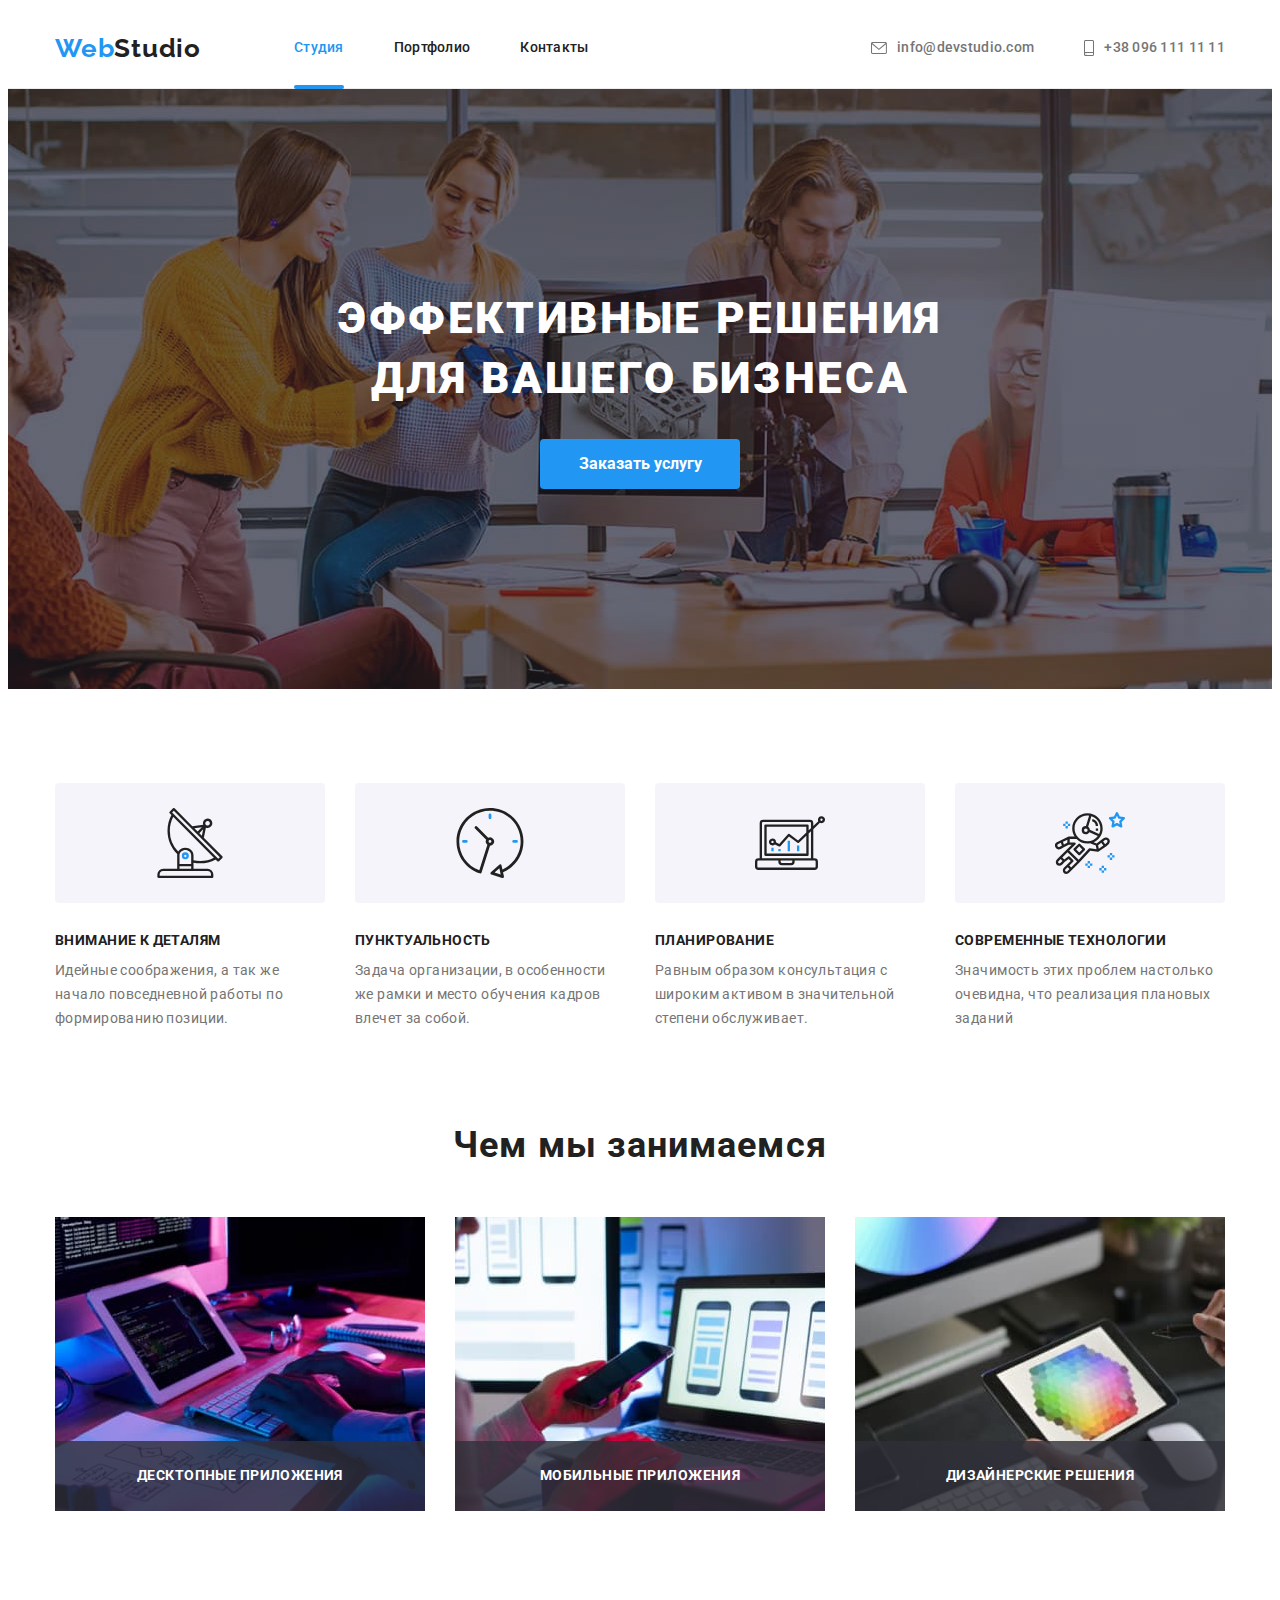
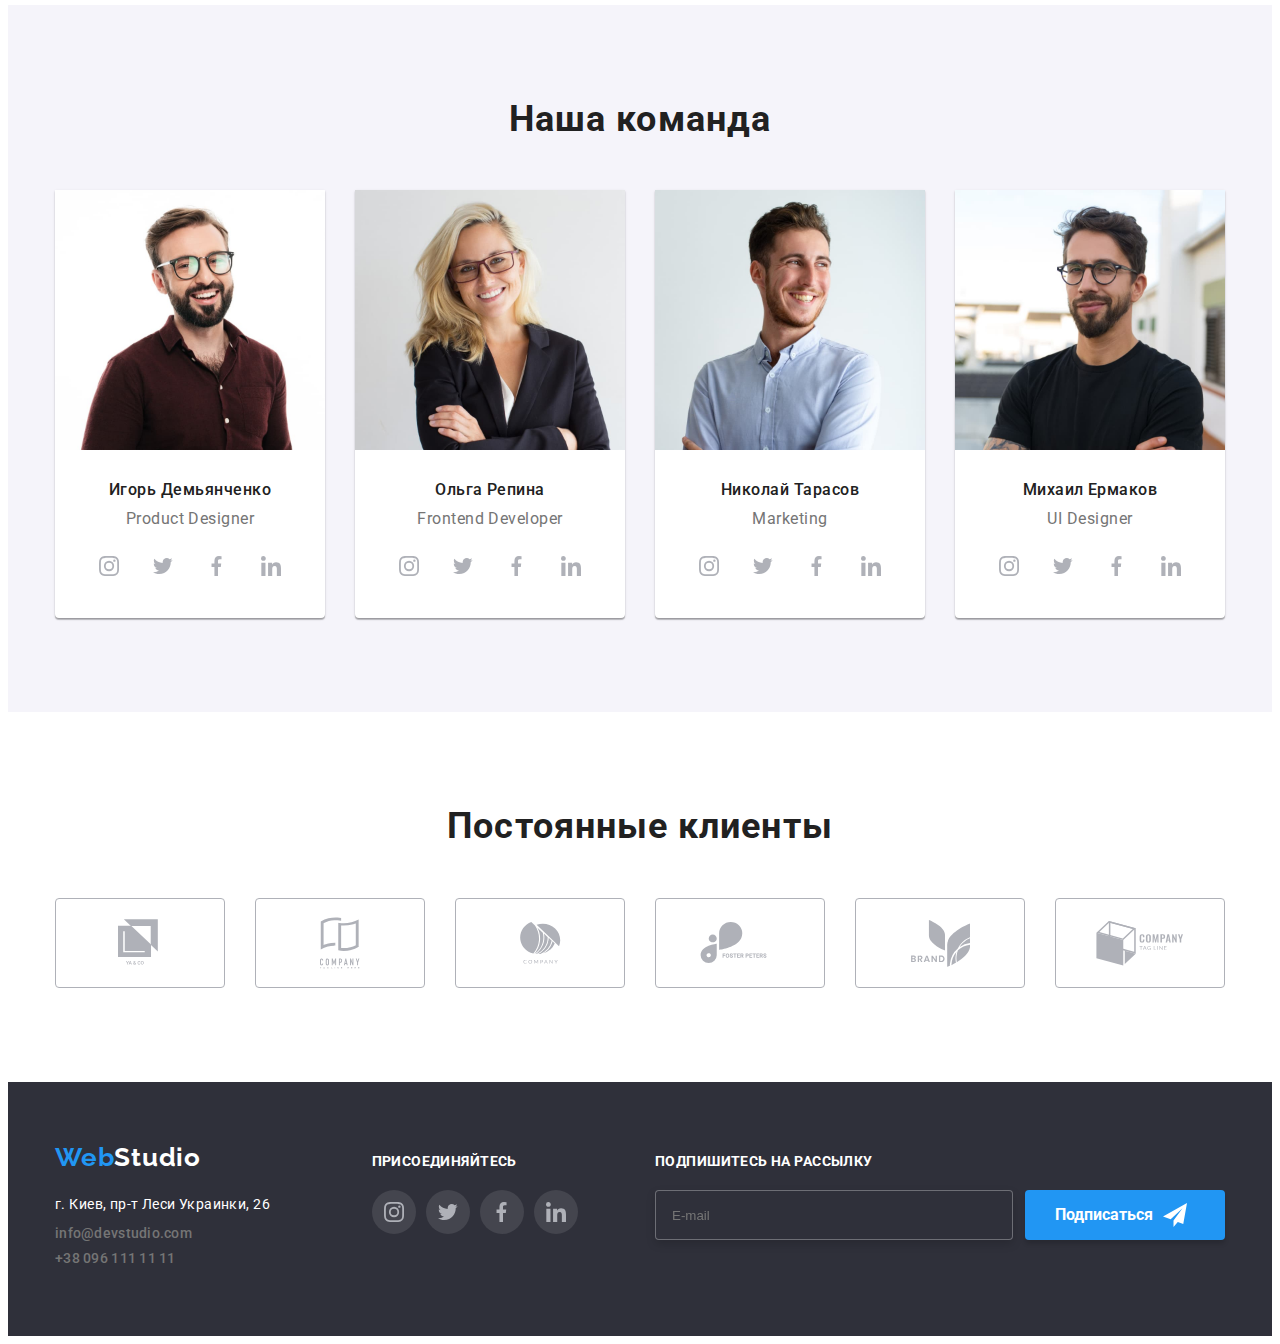
<file: index.html>
<!DOCTYPE html>
<html lang="ru">

<head>
	<meta name="viewport" content="width=device-width, initial-scale=1.0" />
	<meta charset="UTF-8" />
	<title>Веб студия</title>
	<link rel="stylesheet" href="https://cdnjs.cloudflare.com/ajax/libs/modern-normalize/1.0.0/modern-normalize.min.css"
		integrity="sha512-ISS7cAi1PEhQ8jnbJpJZMd29NlhNj4AWYyLOSp2CE/CsHxTCu+r+t0D2yoJudVrd0/8fTVPUVDzY5Tvli75u/g=="
		crossorigin="anonymous" />
	<link rel="preconnect" href="https://fonts.gstatic.com" />
	<link
		href="https://fonts.googleapis.com/css2?family=Raleway:wght@700&family=Roboto:wght@400;500;700;900&display=swap"
		rel="stylesheet" />
	<link rel="stylesheet" href="./css/main.min.css" />
</head>

<body>
	<!-- ШАПКА САЙТА-->
	<header class="header">
		<div class="container">
			<nav class="menu">
				<a href="#" class="logo">
					Web<span class="logoBlack">Studio</span>
				</a>
				<ul class="navigation">
					<li>
						<a class="link current" href="#">Студия</a>
					</li>
					<li>
						<a class="link" href="./pages/portfolio.html">Портфолио</a>
					</li>
					<li>
						<a class="link" href="">Контакты</a>
					</li>
				</ul>
			</nav>
			<ul class="marginContacts">
				<li>
					<a class="contacts" href="mailto:info@devstudio.com">
						<svg class="iconHeader" width="16px" height="12px">
							<use href="./img/symbol-defs.svg#icon-mailto"></use>
						</svg>
						info@devstudio.com
					</a>
				</li>
				<li>
					<a class="contacts" href="tel:+380961111111">
						<svg class="iconHeader" width="10px" height="16px">
							<use href="./img/symbol-defs.svg#icon-phone"></use>
						</svg>
						+38 096 111 11 11
					</a>
				</li>
			</ul>
		</div>
	</header>
	<!-- /ШАПКА САЙТА-->
	<!-- БЛОК ГЕРОЙ -->
	<section class="hero">
		<div class="container">
			<h1 class="main-header">Эффективные решения для вашего бизнеса</h1>
			<button class="button" data-modal-open type="button">
				Заказать услугу
			</button>
		</div>
		<div class="backdrop is-hidden" data-modal>
			<div class="modal">
				<form action="#" class="form">
					<h1>Оставьте свои данные, мы вам перезвоним</h1>
					<label class="formBar">
						<input type="text" class="formInput" name="name" placeholder=" " />
						<svg class="svgModal" width="18px" height="18px">
							<use href="./img/svg-modal.svg#icon-person"></use>
						</svg>
						<span class="formText">Имя</span>
					</label>

					<label class="formBar">
						<input type="tel" class="formInput" name="phone" placeholder=" " />
						<svg class="svgModal" width="18px" height="18px">
							<use href="./img/svg-modal.svg#icon-phone"></use>
						</svg>
						<span class="formText">Телефон</span>
					</label>

					<label class="formBar">
						<input type="email" class="formInput" name="mailto" placeholder=" " />
						<svg class="svgModal" width="18px" height="18px">
							<use href="./img/svg-modal.svg#icon-email"></use>
						</svg>
						<span class="formText">Почта</span>
					</label>

					<label class="formBarTextarea">
						<textarea class="formTextarea" name="textarea" rows="6" placeholder=" "></textarea>
						<span class="textTextarea">Комментарий</span>
					</label>

					<label class="formCheckbox">
						<input class="checkbox" type="checkbox" name="contract" value="reading" required />
						<span class="iconCheck"></span>
						<span class="textCheckbox">
							Соглашаюсь с рассылкой и принимаю
							<a href="#">Условия договора</a>
						</span>
					</label>

					<button class="submit" type="submit">Отправить</button>
				</form>
				<button class="buttonModal" data-modal-close type="button">
					<svg class="svg-modal-button" width="18px" height="18px">
						<use href="./img/svg-modal.svg#icon-close"></use>
					</svg>
				</button>
			</div>
		</div>
	</section>
	<!-- / БЛОК ГЕРОЙ -->
	<!-- НАШИ ДОСТОИНСТВА-->
	<section class="dignity">
		<div class="container">
			<h2 class="advantageTitle">Наши достоинства</h2>
			<ul>
				<li class="dignityList">
					<div class="iconDignity">
						<svg width="70px" height="70px">
							<use href="./img/symbol-defs.svg#icon-antenna"></use>
						</svg>
					</div>
					<h3 class="advantage">Внимание к деталям</h3>
					<p class="advantageParagraph">
						Идейные соображения, а так же начало повседневной работы по
						формированию позиции.
					</p>
				</li>
				<li class="dignityList">
					<div class="iconDignity">
						<svg width="70px" height="70px">
							<use href="./img/symbol-defs.svg#icon-clock"></use>
						</svg>
					</div>
					<h3 class="advantage">Пунктуальность</h3>
					<p class="advantageParagraph">
						Задача организации, в особенности же рамки и место обучения кадров
						влечет за собой.
					</p>
				</li>
				<li class="dignityList">
					<div class="iconDignity">
						<svg width="70px" height="70px">
							<use href="./img/symbol-defs.svg#icon-computer"></use>
						</svg>
					</div>
					<h3 class="advantage">Планирование</h3>
					<p class="advantageParagraph">
						Равным образом консультация с широким активом в значительной
						степени обслуживает.
					</p>
				</li>
				<li class="dignityList">
					<div class="iconDignity">
						<svg width="70px" height="70px">
							<use href="./img/symbol-defs.svg#icon-astronaut"></use>
						</svg>
					</div>
					<h3 class="advantage">Современные технологии</h3>
					<p class="advantageParagraph">
						Значимость этих проблем настолько очевидна, что реализация
						плановых заданий
					</p>
				</li>
			</ul>
		</div>
	</section>
	<!-- /НАШИ ДОСТОИНСТВА-->
	<!--Что мы делаем-->
	<section class="worksList">
		<div class="container">
			<h2 class="secondHeader">Чем мы занимаемся</h2>
			<ul>
				<li class="works-element">
					<img src="./img/code-programm.jpg" alt="Написание кода" width="370" height="294" />
					<p class="works-paragraph">Десктопные приложения</p>
				</li>
				<li class="works-element">
					<img src="./img/phone-programm.jpg" alt="Разработка мобильных приложений" width="370"
						height="294" />
					<p class="works-paragraph">Мобильные приложения</p>
				</li>
				<li class="works-element">
					<img src="./img/web-programm.jpg" alt="Веб дизайнерство" width="370" height="294" />
					<p class="works-paragraph">Дизайнерские решения</p>
				</li>
			</ul>
		</div>
	</section>
	<!-- /Что мы делаем-->
	<!-- Наша команда-->
	<section class="teams">
		<div class="container">
			<h2 class="secondHeader">Наша команда</h2>
			<ul>
				<li class="worker">
					<img src="./img/Demianchenko.jpg" alt="Игорь Демьянченко" width="270" height="260" />
					<div class="person">
						<h3 class="ourTeam">Игорь Демьянченко</h3>
						<p class="profession">Product Designer</p>
						<ul class="iconTeam">
							<li>
								<a class="colorIcon" href="">
									<svg width="20px" height="20px">
										<use href="./img/symbol-defs.svg#icon-instagram"></use>
									</svg>
								</a>
							</li>
							<li>
								<a class="colorIcon" href="">
									<svg width="20px" height="20px">
										<use href="./img/symbol-defs.svg#icon-twitter"></use>
									</svg>
								</a>
							</li>
							<li>
								<a class="colorIcon" href="">
									<svg width="20px" height="20px">
										<use href="./img/symbol-defs.svg#icon-facebook"></use>
									</svg>
								</a>
							</li>
							<li>
								<a class="colorIcon" href="">
									<svg width="20px" height="20px">
										<use href="./img/symbol-defs.svg#icon-linkedin"></use>
									</svg>
								</a>
							</li>
						</ul>
					</div>
				</li>
				<li class="worker">
					<img src="./img/Repina.jpg" alt="Ольга Репина" width="270" height="260" />
					<div class="person">
						<h3 class="ourTeam">Ольга Репина</h3>
						<p class="profession">Frontend Developer</p>
						<ul class="iconTeam">
							<li>
								<a class="colorIcon" href="">
									<svg width="20px" height="20px">
										<use href="./img/symbol-defs.svg#icon-instagram"></use>
									</svg>
								</a>
							</li>
							<li>
								<a class="colorIcon" href="">
									<svg width="20px" height="20px">
										<use href="./img/symbol-defs.svg#icon-twitter"></use>
									</svg>
								</a>
							</li>
							<li>
								<a class="colorIcon" href="">
									<svg width="20px" height="20px">
										<use href="./img/symbol-defs.svg#icon-facebook"></use>
									</svg>
								</a>
							</li>
							<li>
								<a class="colorIcon" href="">
									<svg width="20px" height="20px">
										<use href="./img/symbol-defs.svg#icon-linkedin"></use>
									</svg>
								</a>
							</li>
						</ul>
					</div>
				</li>
				<li class="worker">
					<img src="./img/Tarasov.jpg" alt="Николай Тарасов" width="270" height="260" />
					<div class="person">
						<h3 class="ourTeam">Николай Тарасов</h3>
						<p class="profession">Marketing</p>
						<ul class="iconTeam">
							<li>
								<a class="colorIcon" href="">
									<svg width="20px" height="20px">
										<use href="./img/symbol-defs.svg#icon-instagram"></use>
									</svg>
								</a>
							</li>
							<li>
								<a class="colorIcon" href="">
									<svg width="20px" height="20px">
										<use href="./img/symbol-defs.svg#icon-twitter"></use>
									</svg>
								</a>
							</li>
							<li>
								<a class="colorIcon" href="">
									<svg width="20px" height="20px">
										<use href="./img/symbol-defs.svg#icon-facebook"></use>
									</svg>
								</a>
							</li>
							<li>
								<a class="colorIcon" href="">
									<svg width="20px" height="20px">
										<use href="./img/symbol-defs.svg#icon-linkedin"></use>
									</svg>
								</a>
							</li>
						</ul>
					</div>
				</li>
				<li class="worker">
					<img src="./img/Ermakov.jpg" alt="Михаил Ермаков" width="270" height="260" />
					<div class="person">
						<h3 class="ourTeam">Михаил Ермаков</h3>
						<p class="profession">UI Designer</p>
						<ul class="iconTeam">
							<li>
								<a class="colorIcon" href="">
									<svg width="20px" height="20px">
										<use href="./img/symbol-defs.svg#icon-instagram"></use>
									</svg>
								</a>
							</li>
							<li>
								<a class="colorIcon" href="">
									<svg width="20px" height="20px">
										<use href="./img/symbol-defs.svg#icon-twitter"></use>
									</svg>
								</a>
							</li>
							<li>
								<a class="colorIcon" href="">
									<svg width="20px" height="20px">
										<use href="./img/symbol-defs.svg#icon-facebook"></use>
									</svg>
								</a>
							</li>
							<li>
								<a class="colorIcon" href="">
									<svg width="20px" height="20px">
										<use href="./img/symbol-defs.svg#icon-linkedin"></use>
									</svg>
								</a>
							</li>
						</ul>
					</div>
				</li>
			</ul>
		</div>
	</section>
	<!-- /Наша команда-->
	<!-- Постоянные клиенты -->
	<section class="clients">
		<div class="container">
			<h2 class="secondHeader">Постоянные клиенты</h2>
			<ul class="iconClients">
				<li>
					<a class="clientsList" href="">
						<svg width="44px" height="49px">
							<use href="./img/symbol-defs.svg#icon-yaco"></use>
						</svg>
					</a>
				</li>
				<li>
					<a class="clientsList" href="">
						<svg width="40px" height="52px">
							<use href="./img/symbol-defs.svg#icon-tagline-here"></use>
						</svg>
					</a>
				</li>
				<li>
					<a class="clientsList" href="">
						<svg width="41px" height="42px">
							<use href="./img/symbol-defs.svg#icon-company"></use>
						</svg>
					</a>
				</li>
				<li>
					<a class="clientsList" href="">
						<svg width="80px" height="42px">
							<use href="./img/symbol-defs.svg#icon-foster-peter"></use>
						</svg>
					</a>
				</li>
				<li>
					<a class="clientsList" href="">
						<svg width="59px" height="47px">
							<use href="./img/symbol-defs.svg#icon-brand"></use>
						</svg>
					</a>
				</li>
				<li>
					<a class="clientsList" href="">
						<svg width="88px" height="45px">
							<use href="./img/symbol-defs.svg#icon-tag-line"></use>
						</svg>
					</a>
				</li>
			</ul>
		</div>
	</section>
	<!-- /Постоянные клиенты -->
	<!-- Футер-->
	<footer class="footerBg">
		<div class="containerFooter">
			<div class="footerInfo">
				<a class="logo" href="#">
					Web<span class="logoWhite">Studio</span>
				</a>
				<address class="address">г. Киев, пр-т Леси Украинки, 26</address>
				<ul>
					<li class="marginMailto">
						<a class="contactsFooter" href="mailto:info@devstudio.com">
							info@devstudio.com
						</a>
					</li>
					<li class="marginMailto">
						<a class="contactsFooter" href="tel:+380961111111">
							+38 096 111 11 11
						</a>
					</li>
				</ul>
			</div>
			<div class="footerIcon">
				<h2 class="connect">ПРИСОЕДИНЯЙТЕСЬ</h2>
				<ul class="iconTeam">
					<li>
						<a class="colorIconFt" href="">
							<svg width="20px" height="20px">
								<use href="./img/symbol-defs.svg#icon-instagram"></use>
							</svg>
						</a>
					</li>
					<li>
						<a class="colorIconFt" href="">
							<svg width="20px" height="20px">
								<use href="./img/symbol-defs.svg#icon-twitter"></use>
							</svg>
						</a>
					</li>
					<li>
						<a class="colorIconFt" href="">
							<svg width="20px" height="20px">
								<use href="./img/symbol-defs.svg#icon-facebook"></use>
							</svg>
						</a>
					</li>
					<li>
						<a class="colorIconFt" href="">
							<svg width="20px" height="20px">
								<use href="./img/symbol-defs.svg#icon-linkedin"></use>
							</svg>
						</a>
					</li>
				</ul>
			</div>
			<div>
				<h2 class="connect">ПОДПИШИТЕСЬ НА РАССЫЛКУ</h2>
				<form action="#" class="footerForm">
					<label>
						<input class="footerInput" type="email" name="mailto" placeholder="E-mail" />
					</label>
					<button class="footerFormButton" type="submit">
						<span>Подписаться</span>
						<svg class="" width="24px" height="24px">
							<use href="./img/svg-modal.svg#icon-fly"></use>
						</svg>
					</button>
				</form>
			</div>
		</div>
	</footer>
	<!-- /Футер-->
	<script src="./js/modal.js"></script>
</body>

</html>
</file>
<file: css/main.min.css>
html{box-sizing:border-box}*,*::before,::after{box-sizing:inherit}body{font-family:"Roboto",sans-serif;font-size:14px;line-height:1.14;letter-spacing:0.02em}ul{margin:0;padding:0}li{list-style:none}a{text-decoration:none}img{display:block}h2{font-weight:bold;letter-spacing:0.03em;margin:0}.container{margin-left:auto;margin-right:auto;width:1200px;padding-left:15px;padding-right:15px}.header{border-bottom:1px solid #ececec}header .container{display:flex;align-items:center}.header .menu{display:flex;align-items:center}.menu ul{display:flex;align-items:center;justify-content:space-between}.logo{display:inline-block;font-family:"Raleway", sans-serif;font-weight:bold;font-size:26px;line-height:1.19;letter-spacing:0.03em;color:#2196f3;margin-right:93px}.logoBlack{color:#212121}.logoWhite{color:#fff}.footerBg .logo{margin-bottom:20px}.navigation li{margin-right:50px;position:relative}.navigation li:last-child{margin-right:0px}.navigation .link{font-weight:500;color:#212121;padding-top:32px;padding-bottom:32px;display:block;transition-property:color;transition-duration:250ms;transition-timing-function:cubic-bezier(0.4, 0, 0.2, 1)}.navigation .link:focus,.navigation .link:hover{color:#2196f3}.navigation .current{color:#2196f3}.current::before{position:absolute;left:0;bottom:0;content:"";opacity:1;display:block;height:4px;width:100%;background-color:#2196f3;border-radius:2px;bottom:-1px}.link::after{position:absolute;left:0;bottom:0;content:"";opacity:0;height:4px;width:100%;border-radius:2px;background-color:#2196f3;display:block;bottom:-1px;transition-property:opacity;transition-duration:500ms;transition-timing-function:cubic-bezier(0.4, 0, 0.2, 1)}.link:hover::after,.link:focus::after,.link:active::after{opacity:1}.marginContacts{margin:0;display:flex;margin-left:auto}.marginContacts li{margin-right:50px;align-items:center}.marginContacts li:last-child{margin-right:0px}.contacts{display:flex;align-items:center;font-weight:500;color:#757575;margin:0;padding-top:32px;padding-bottom:32px;fill:#757575;transition-property:color, fill;transition-duration:250ms, 250ms;transition-timing-function:cubic-bezier(0.4, 0, 0.2, 1),cubic-bezier(0.4, 0, 0.2, 1)}.contacts:hover,.contacts:focus{color:#2196f3;fill:#2196f3}.contacts .iconHeader{margin-right:10px}.hero{display:block;text-align:center;padding-top:200px;padding-bottom:200px;background:#2f303a;background-image:linear-gradient(rgba(47,48,58,0.4), rgba(47,48,58,0.4)),url("../img/Img-teams.jpg");background-repeat:no-repeat;background-position:50% 0;height:600px;margin:0;margin-right:auto;margin-left:auto;border:0px}.hero .container{width:700px}.container .main-header{text-transform:uppercase;font-weight:900;font-size:44px;line-height:1.36;letter-spacing:0.06em;color:#fff;margin:0;margin-bottom:30px}.container .button{min-width:200px;padding:10px 32px;font-family:"Roboto",sans-serif;font-weight:700;font-size:16px;line-height:1.87;color:#fff;background:#2196f3;border-radius:4px;border:0;cursor:pointer}.backdrop{position:fixed;top:0;left:0;width:100%;height:100%;background:rgba(0,0,0,0.2);z-index:100000}.backdrop.is-hidden{opacity:0;pointer-events:none}.modal{position:absolute;top:50%;left:50%;transform:translate(-50%, -50%);min-width:528px;min-height:581px;background:#fff;box-shadow:0px 1px 3px rgba(0,0,0,0.12),0px 1px 1px rgba(0,0,0,0.14),0px 2px 1px rgba(0,0,0,0.2);border-radius:4px}.buttonModal{position:absolute;padding:0;top:0;right:0;height:30px;width:30px;border-radius:50%;border:1px solid rgba(0,0,0,0.1);margin-right:8px;margin-top:8px;background:#fff;display:flex;justify-content:center;align-items:center;transition-property:color;transition-duration:250ms;transition-timing-function:cubic-bezier(0.4, 0, 0.2, 1)}.buttonModal:focus,.buttonModal:hover{fill:#2196f3}.form{padding:40px}.form h1{margin:0;font-family:Roboto;font-style:normal;font-weight:bold;font-size:20px;line-height:1.15;text-align:center;letter-spacing:0.03em;color:#212121}.form .submit{margin-top:30px;min-width:200px;padding:10px 32px;font-family:"Roboto",sans-serif;font-weight:700;font-size:16px;line-height:1.87;color:#fff;background:#2196f3;border-radius:4px;border:0;cursor:pointer;box-shadow:0px 4px 4px rgba(0,0,0,0.15)}.formBar{position:relative;margin-top:30px;display:block}.formBar .svgModal{position:absolute;top:50%;left:12px;transform:translateY(-50%);transition-property:fill;transition-duration:250ms;transition-timing-function:cubic-bezier(0.4, 0, 0.2, 1)}.formBar .formText{position:absolute;top:50%;left:35px;transform:translateY(-50%);font-style:normal;font-weight:normal;font-size:12px;line-height:1.17;letter-spacing:0.01em;color:#757575;transition-property:transform, left;transition-duration:250ms, 250ms;transition-timing-function:cubic-bezier(0.4, 0, 0.2, 1),cubic-bezier(0.4, 0, 0.2, 1)}.formInput{margin:50;padding:11px;padding-left:35px;width:100%;border:1px solid rgba(33,33,33,0.2);border-radius:4px;transition-property:border, outline;transition-duration:250ms, 250ms;transition-timing-function:cubic-bezier(0.4, 0, 0.2, 1),cubic-bezier(0.4, 0, 0.2, 1)}.formInput:focus{border:1px solid #2196f3;outline:0}.formInput:focus+.svgModal{fill:#2196f3}.formInput:focus ~ .formText,.formInput:not(:placeholder-shown) ~ .formText{transform:translateY(-40px);left:0}.formBarTextarea{position:relative;display:block;margin:0;margin-top:30px}.formBarTextarea .textTextarea{position:absolute;left:16px;top:12px;font-style:normal;font-weight:normal;font-size:12px;line-height:1.17;letter-spacing:0.01em;color:#757575;transition-property:transform, left;transition-duration:250ms, 250ms;transition-timing-function:cubic-bezier(0.4, 0, 0.2, 1),cubic-bezier(0.4, 0, 0.2, 1)}.formTextarea{margin:0;padding:11px;padding-left:16px;width:100%;border:1px solid rgba(33,33,33,0.2);border-radius:4px;resize:none;transition-property:border, outline;transition-duration:250ms, 250ms;transition-timing-function:cubic-bezier(0.4, 0, 0.2, 1),cubic-bezier(0.4, 0, 0.2, 1)}.formTextarea:focus{border:1px solid #2196f3;outline:0}.formTextarea:focus+.textTextarea,.formTextarea:not(:placeholder-shown)+.textTextarea{transform:translateY(-35px);left:0}.formCheckbox{margin-top:20px;display:flex;align-items:center}.formCheckbox .iconCheck{margin-right:8px;width:16px;height:15px;border:2px solid #212121;border-radius:2px;transition-property:outline, border-radius;transition-duration:250ms, 250ms;transition-timing-function:cubic-bezier(0.4, 0, 0.2, 1),cubic-bezier(0.4, 0, 0.2, 1)}.formCheckbox .textCheckbox{font-style:normal;font-weight:normal;font-size:14px;line-height:1.71;letter-spacing:0.03em;color:#757575;transition-property:cursor;transition-duration:250ms;transition-timing-function:cubic-bezier(0.4, 0, 0.2, 1)}.formCheckbox .textCheckbox a{font-style:normal;font-weight:normal;font-size:14px;line-height:1.71;letter-spacing:0.03em;text-decoration-line:underline;color:#2196f3}.checkbox{position:absolute;width:1px;height:1px;margin:-1px;border:0;padding:0;clip:rect(0 0 0 0);overflow:hidden}.checkbox:checked+.iconCheck{background-color:#2196f3;background-image:url(../img/check-ok.svg);background-size:contain;background-origin:border-box;border:0}.checkbox:hover ~ .textCheckbox{cursor:pointer}.checkbox:focus ~ .iconCheck{border-radius:2px;border:2px solid #2196f3}.footerForm{width:100%;display:flex}.footerInput{padding-left:16px;background-color:#2f303a;width:358px;height:50px;border:1px solid rgba(255,255,255,0.3);box-sizing:border-box;filter:drop-shadow(0px 4px 4px rgba(0,0,0,0.15));border-radius:4px;color:#ffffff;transition-property:border, outline;transition-duration:250ms, 250ms;transition-timing-function:cubic-bezier(0.4, 0, 0.2, 1),cubic-bezier(0.4, 0, 0.2, 1)}.footerInput:focus{border:1px solid #2196f3;outline:0;color:#ffffff}.footerFormButton{margin-left:12px;min-width:200px;height:50px;padding:10px 30px;font-family:"Roboto",sans-serif;font-weight:700;font-size:16px;line-height:1.87;color:#fff;background:#2196f3;box-shadow:0px 4px 4px rgba(0,0,0,0.15);border-radius:4px;border:0;cursor:pointer;display:flex;align-items:center}.footerFormButton svg{margin-left:10px;fill:#ffffff}.dignity{padding-top:94px;padding-bottom:94px}.dignity ul{display:flex;justify-content:space-between}.dignity .advantageTitle{margin:0;display:none}.dignityList{width:270px}.dignityList:not(:last-child){margin-right:30px}.dignityList .iconDignity{height:120px;margin-bottom:30px;background:#f5f4fa;border-radius:4px;display:flex;justify-content:center;align-items:center}.dignityList .advantage{text-transform:uppercase;margin:0;margin-bottom:10px;font-family:Roboto;font-style:normal;font-weight:bold;font-size:14px;line-height:1.14;letter-spacing:0.03em;color:#212121}.dignityList .advantageParagraph{font-weight:normal;font-size:14px;line-height:1.71;letter-spacing:0.03em;color:#757575;margin:0}.worksList{padding-bottom:94px}.worksList ul{display:flex;justify-content:space-between}.worksList .secondHeader{text-align:center;font-size:36px;line-height:1.16;color:#212121;margin-bottom:50px}.works-element{position:relative}.works-element .works-paragraph{position:absolute;text-transform:uppercase;width:100%;height:70px;margin:0;background:rgba(47,48,58,0.8);display:block;text-align:center;padding-top:27px;padding-bottom:27px;font-style:normal;font-weight:bold;font-size:14px;line-height:1.14;letter-spacing:0.03em;color:#ffffff;bottom:0}.teams{background:#f5f4fa;padding-bottom:94px;padding-top:94px}.teams ul{display:flex;justify-content:space-between}.teams .secondHeader{text-align:center;font-size:36px;line-height:1.16;color:#212121;margin-bottom:50px}.worker{width:270px;background:#ffffff;border-radius:0px 0px 4px 4px;text-align:center;box-shadow:0px 1px 3px rgba(0,0,0,0.12),0px 1px 1px rgba(0,0,0,0.14),0px 2px 1px rgba(0,0,0,0.2)}.person{display:flex;flex-direction:column;padding:30px 32px}.person .ourTeam{font-weight:500;font-size:16px;line-height:1.19;letter-spacing:0.03em;color:#212121;margin:0;margin-bottom:10px}.person .profession{font-size:16px;line-height:1.19;letter-spacing:0.03em;color:#757575;margin:0;margin-bottom:16px}.iconTeam{width:206px;display:flex;align-items:center}.iconTeam li{display:flex;justify-content:center;align-items:center;margin:0;padding:0;width:44px}.iconTeam li:not(:last-child){margin-right:10px}.colorIcon{display:flex;justify-content:center;align-items:center;width:44px;height:44px;fill:#afb1b8;transition-property:fill, background, border-radius;transition-duration:250ms;transition-timing-function:cubic-bezier(0.4, 0, 0.2, 1)}.colorIcon:hover,.colorIcon:focus{fill:#ffffff;border-radius:50%;background:#2196f3}.clients{padding-bottom:94px;padding-top:94px}.clients .secondHeader{text-align:center;font-size:36px;line-height:1.16;color:#212121;margin-bottom:50px}.iconClients{display:flex}.iconClients li{margin-right:30px;width:170px;height:90px}.iconClients li:last-child{margin-right:0px}.clientsList{display:flex;justify-content:center;align-items:center;fill:#afb1b8;border:1px solid #afb1b8;border-radius:4px;width:100%;height:100%;transition-property:fill, border;transition-duration:250ms, 250ms;transition-timing-function:cubic-bezier(0.4, 0, 0.2, 1),cubic-bezier(0.4, 0, 0.2, 1)}.clientsList:focus,.clientsList:hover{fill:#2196f3;border:1px solid #2196f3}.footerBg{background-color:#2f303a;padding-top:60px;padding-bottom:60px}.containerFooter{display:flex;align-items:baseline;justify-content:space-between;margin-left:auto;margin-right:auto;width:1200px;padding-left:15px;padding-right:15px}.containerFooter .connect{font-size:14px;line-height:1.14;color:#fff;margin-bottom:20px}.footerInfo .address{font-weight:normal;font-size:14px;line-height:1.71;letter-spacing:0.03em;color:#fff;font-style:normal;margin-bottom:9px}.marginMailto{margin-bottom:9px}.marginMailto .contactsFooter{font-weight:500;font-size:14px;line-height:1.14;letter-spacing:0.02em;color:#757575;margin:0;transition-property:color;transition-duration:250ms;transition-timing-function:cubic-bezier(0.4, 0, 0.2, 1)}.marginMailto .contactsFooter:hover,.marginMailto .contactsFooter:focus{color:#2196f3}.footerIcon .iconTeam{width:206px;display:flex;align-items:center}.footerIcon .iconTeam li{display:flex;justify-content:center;align-items:center;margin:0;padding:0;width:44px;height:44px;background:rgba(255,255,255,0.1);border-radius:50%}.footerIcon .iconTeam li:not(:last-child){margin-right:10px}.colorIconFt{display:flex;justify-content:center;align-items:center;width:44px;height:44px;fill:#afb1b8;transition-property:fill, background, border-radius;transition-duration:250ms;transition-timing-function:cubic-bezier(0.4, 0, 0.2, 1)}.colorIconFt:hover,.colorIconFt:focus{fill:#ffffff;border-radius:50%;background:#2196f3}.mainPortfolio{padding:94px 0}.mainPortfolio .titlePortfolio{margin:0;display:none}.container .buttonList{display:flex;justify-content:center;margin-bottom:50px}.buttonList li{margin-right:8px}.buttonList .buttonPortfolio{border:0;display:inline-block;border-radius:4px;padding:6px 22px;font-family:"Roboto",sans-serif;font-weight:500;font-size:16px;line-height:2;color:#212121;cursor:pointer;transition-property:color, background, box-shadow, border;transition-duration:250ms, 250ms, 250ms, 250ms;transition-timing-function:cubic-bezier(0.4, 0, 0.2, 1),cubic-bezier(0.4, 0, 0.2, 1),cubic-bezier(0.4, 0, 0.2, 1),cubic-bezier(0.4, 0, 0.2, 1)}.buttonList .buttonPortfolio:hover,.buttonList .buttonPortfolio:focus{color:#fff;background:#2196f3;box-shadow:0px 3px 1px rgba(0,0,0,0.1),0px 1px 2px rgba(0,0,0,0.08),0px 2px 2px rgba(0,0,0,0.12);border:0}.container .containerKards{display:flex;flex-wrap:wrap}.containerKards li{width:370px;margin-right:30px;margin-bottom:30px}.containerKards li:nth-last-child(-n+3){margin-bottom:0px}.portfolioKards:nth-child(3n+3){margin-right:0}.portfolioKards:nth-last-child(-n+3){margin-bottom:0}.portfolioShadow{display:block;transition-property:all;transition:250ms cubic-bezier(0.4, 0, 0.2, 1);transition-property:box-shadow;transition-duration:250ms;transition-timing-function:cubic-bezier(0.4, 0, 0.2, 1)}.portfolioShadow:focus,.portfolioShadow:hover{box-shadow:0px 1px 1px rgba(0,0,0,0.12),0px 4px 4px rgba(0,0,0,0.06),1px 4px 6px rgba(0,0,0,0.16)}.portfolioShadow:hover .portfolioText,.portfolioShadow:focus .portfolioText{transform:translateY(0);opacity:1}.portfolioImge{position:relative;overflow:hidden}.portfolioImge .portfolioText{position:absolute;top:0;left:0;margin:0;width:100%;height:100%;background:rgba(33,150,243,0.9);padding:63px 24px;font-style:normal;font-weight:normal;font-size:18px;line-height:1.55;letter-spacing:0.03em;color:#fff;transform:translateY(100%);opacity:0;pointer-events:none;transition-property:transform, opacity;transition-duration:250ms, 250ms;transition-timing-function:cubic-bezier(0.4, 0, 0.2, 1),cubic-bezier(0.4, 0, 0.2, 1)}.mainList{padding:20px 24px;border-right:1px solid #eeeeee;border-bottom:1px solid #eeeeee;border-left:1px solid #eeeeee}.mainList .activity{font-weight:bold;font-size:18px;line-height:2;letter-spacing:0.06em;color:#212121;margin:0;margin-bottom:4px}.mainList .activityProf{margin:0;font-weight:normal;font-size:16px;line-height:1.87;letter-spacing:0.03em;color:#757575}
/*# sourceMappingURL=main.min.css.map */
</file>
